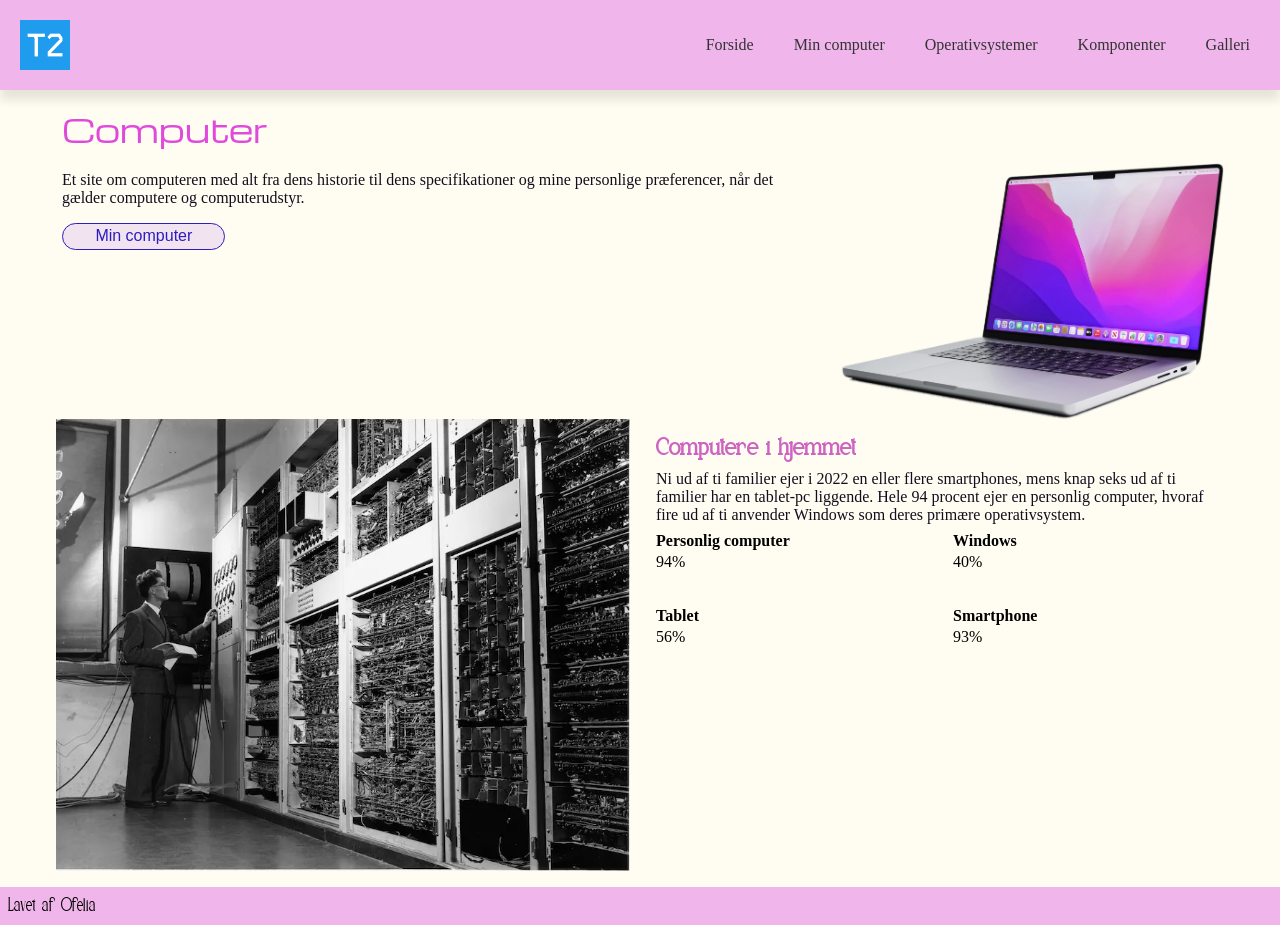
<file: index.html>
<!DOCTYPE html>
<html lang="da">

<head>
    <meta charset="UTF-8">
    <meta name="viewport" content="width=device-width, initial-scale=1.0">
    <meta name="robots" content="noindex">


    <link rel="preconnect" href="https://fonts.googleapis.com">
    <link rel="preconnect" href="https://fonts.gstatic.com" crossorigin>
    <link href="https://fonts.googleapis.com/css2?family=Michroma&display=swap" rel="stylesheet">


    <title>Forside</title>
    <link rel="stylesheet" href="stile.css">

    <link rel="stylesheet" href="layout.css">

</head>

<body>
    <header>
        <div class="logo">
            <a href="index.html">
                <img src="imgs/logo.png" alt="Logo">
            </a>

        </div>

        <nav>
            <ul class="menu">
                <li><a href="index.html">Forside</a></li>
                <li><a href="min_computer.html">Min computer</a></li>
                <li><a href="operativsystemer.html">Operativsystemer</a></li>
                <li><a href="komponenter.html">Komponenter</a></li>
                <li><a href="galleri.html">Galleri</a></li>
            </ul>
            <button class="burger">
                <span class="line"></span>
                <span class="line"></span>
                <span class="line"></span>
            </button>

        </nav>
    </header>

    <main>
        <h1>Computer</h1>
        <section class="grid_2-1">
            <div>
                <p>Et site om computeren med alt fra dens historie til dens specifikationer og mine personlige
                    præferencer, når
                    det gælder
                    computere og computerudstyr.</p>
                <a class="pclink" href="min_computer.html">Min computer</a>
            </div>
            <div>
                <img src="./imgs/computer-cutout.webp" alt="Computer-cutout">
            </div>
        </section>

        <section class="grid_1-1">
            <div>
                <h2>Computere i hjemmet</h2>
                <p>Ni ud af ti familier ejer i 2022 en eller flere smartphones, mens knap seks ud af ti familier har en
                    tablet-pc liggende.
                    Hele 94 procent ejer en personlig computer, hvoraf fire ud af ti anvender Windows som deres primære
                    operativsystem.</p>

                <dl class="grid_1-1">
                    <div>
                        <dt>Personlig computer</dt>
                        <dd>94%</dd>
                    </div>
                    <div>
                        <dt>Windows</dt>
                        <dd>40%</dd>
                    </div>
                    <div>
                        <dt>Tablet</dt>
                        <dd>56%</dd>
                    </div>
                    <div>
                        <dt>Smartphone</dt>
                        <dd>93%</dd>
                    </div>
                </dl>
            </div>
            <div class="order">
                <img src="./imgs/computer-old.webp" alt="Computer-old">
            </div>
        </section>

    </main>
    <footer>
        Lavet af Ofelia
    </footer>
    <script src="menu.js"></script>
</body>

</html>
</file>
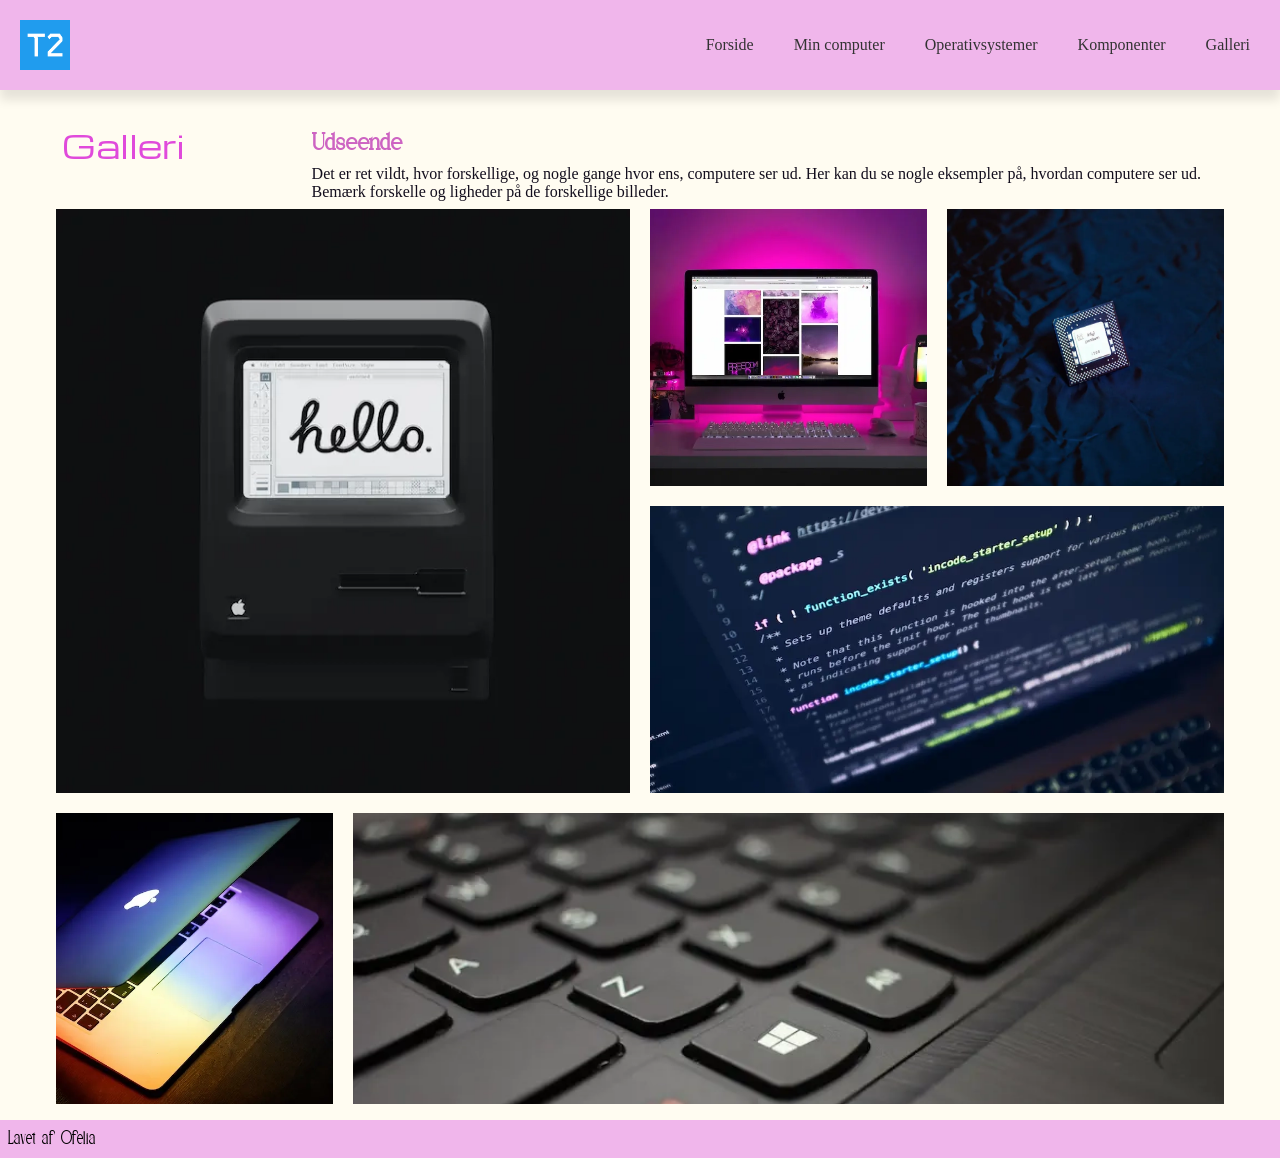
<file: galleri.html>
<!DOCTYPE html>
<html lang="da">

<head>
    <meta charset="UTF-8">
    <meta name="viewport" content="width=device-width, initial-scale=1.0">
    <meta name="robots" content="noindex">


    <link rel="preconnect" href="https://fonts.googleapis.com">
    <link rel="preconnect" href="https://fonts.gstatic.com" crossorigin>
    <link href="https://fonts.googleapis.com/css2?family=Michroma&display=swap" rel="stylesheet">

    <title>Galleri</title>
    <link rel="stylesheet" href="stile.css">

    <link rel="stylesheet" href="layout.css">
</head>

<body>
    <header>
        <div class="logo">
            <a href="index.html">
                <img src="imgs/logo.png" alt="Logo">
            </a>
        </div>
        <nav>
            <ul class="menu">
                <li><a href="index.html">Forside</a></li>
                <li><a href="min_computer.html">Min computer</a></li>
                <li><a href="operativsystemer.html">Operativsystemer</a></li>
                <li><a href="komponenter.html">Komponenter</a></li>
                <li><a href="galleri.html">Galleri</a></li>
            </ul>
            <button class="burger">
                <span class="line"></span>
                <span class="line"></span>
                <span class="line"></span>
            </button>
        </nav>
    </header>
    <main>
        <div class="grid_mitgrid">
            <div>
                <h1>Galleri</h1>
            </div>
            <div>
                <h2 id="udseende">Udseende</h2>
                <p class="udseende.p">Det er ret vildt, hvor forskellige, og nogle gange hvor ens, computere ser ud. Her
                    kan du se nogle
                    eksempler
                    på, hvordan
                    computere ser ud. Bemærk forskelle og ligheder på de forskellige billeder.</p>
            </div>
        </div>
        <div class="grid_galleri">
            <img class="img1" src="./imgs/galleri/apple-84.webp" alt="apple84">
            <img class="img2" src="./imgs/galleri/desktop-setup.webp" alt="desktop setup">
            <img class="img3" src="./imgs/galleri/intel-chip.webp" alt="intel-chip">
            <img class="img4" src="./imgs/galleri/code.webp" alt="code">
            <img class="img5" src="./imgs/galleri/macbook.webp" alt="mackbook">
            <img class="img6" src="./imgs/galleri/keyboard.webp" alt="keyboard">

        </div>


    </main>
    <footer>
        Lavet af Ofelia
    </footer>
    <script src="menu.js"></script>
    </script>
</body>

</html>
</file>
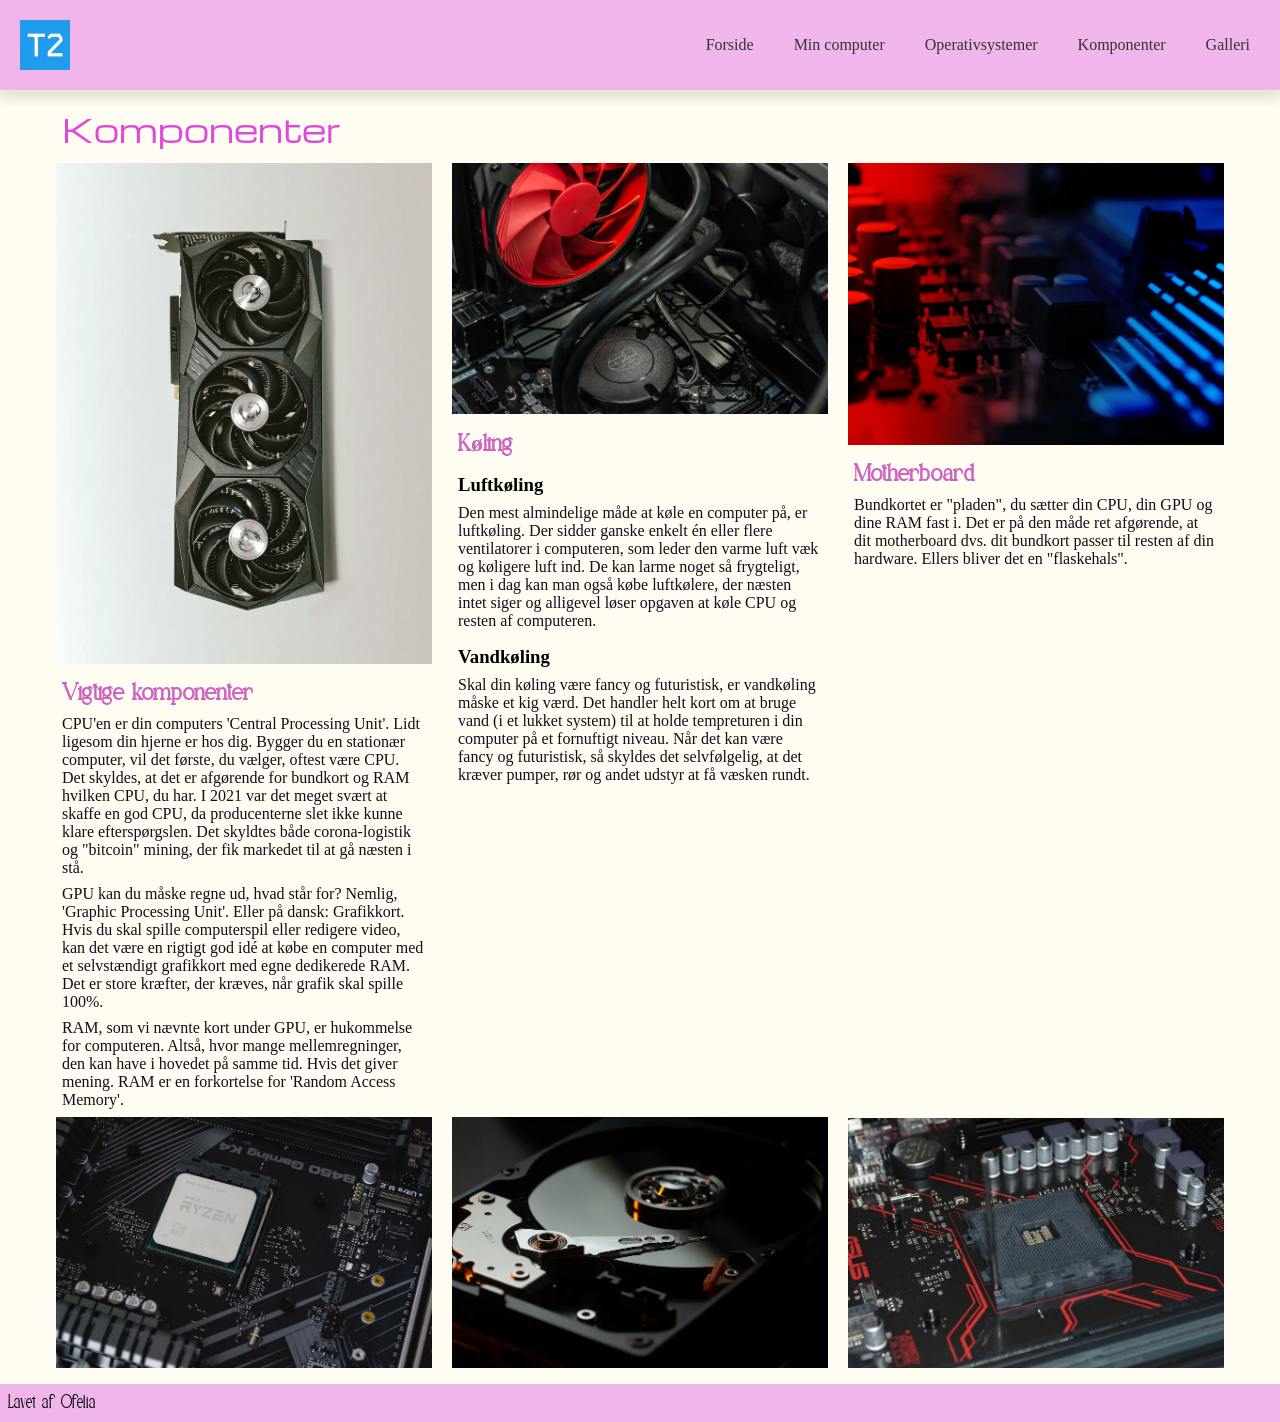
<file: komponenter.html>
<!DOCTYPE html>
<html lang="da">

<head>
    <meta charset="UTF-8">
    <meta name="viewport" content="width=device-width, initial-scale=1.0">
    <meta name="robots" content="noindex">


    <link rel="preconnect" href="https://fonts.googleapis.com">
    <link rel="preconnect" href="https://fonts.gstatic.com" crossorigin>
    <link href="https://fonts.googleapis.com/css2?family=Michroma&display=swap" rel="stylesheet">
    <title>Komponenter</title>
    <link rel="stylesheet" href="stile.css">

    <link rel="stylesheet" href="layout.css">
</head>

<body>
    <header>
        <div class="logo">
            <a href="index.html">
                <img src="imgs/logo.png" alt="Logo">
            </a>
        </div>
        <nav>
            <ul class="menu">
                <li><a href="index.html">Forside</a></li>
                <li><a href="min_computer.html">Min computer</a></li>
                <li><a href="operativsystemer.html">Operativsystemer</a></li>
                <li><a href="komponenter.html">Komponenter</a></li>
                <li><a href="galleri.html">Galleri</a></li>
            </ul>
            <button class="burger">
                <span class="line"></span>
                <span class="line"></span>
                <span class="line"></span>
            </button>
        </nav>
    </header>
    <main>
        <h1>Komponenter</h1>
        <div class="grid_1-1-1">
            <div class="flex_col">
                <div>
                    <img src="./imgs/komponenter/grafikkort.webp" alt="grafikkort">
                    <h2>Vigtige komponenter</h2>
                    <p>CPU'en er din computers 'Central Processing Unit'. Lidt ligesom din hjerne er hos dig. Bygger du
                        en stationær
                        computer,
                        vil det første, du vælger, oftest være CPU. Det skyldes, at det er afgørende for bundkort og RAM
                        hvilken
                        CPU, du har. I
                        2021 var det meget svært at skaffe en god CPU, da producenterne slet ikke kunne klare
                        efterspørgslen. Det
                        skyldtes både
                        corona-logistik og "bitcoin" mining, der fik markedet til at gå næsten i stå.</p>
                    <p>GPU kan du måske regne ud, hvad står for? Nemlig, 'Graphic Processing Unit'. Eller på dansk:
                        Grafikkort. Hvis
                        du skal
                        spille computerspil eller redigere video, kan det være en rigtigt god idé at købe en computer
                        med et
                        selvstændigt
                        grafikkort med egne dedikerede RAM. Det er store kræfter, der kræves, når grafik skal spille
                        100%.</p>
                    <p>RAM, som vi nævnte kort under GPU, er hukommelse for computeren. Altså, hvor mange
                        mellemregninger, den kan
                        have i
                        hovedet på samme tid. Hvis det giver mening. RAM er en forkortelse for 'Random Access Memory'.
                    </p>
                </div>
                <div>
                    <img src="./imgs/komponenter/processor.webp" alt="processor">
                </div>
            </div>
            <div class="flex_col">
                <div>
                    <img src="./imgs/komponenter/luft.webp" alt="luft">
                    <h2>Køling</h2>
                    <h3>Luftkøling</h3>
                    <p>Den mest almindelige måde at køle en computer på, er luftkøling. Der sidder ganske enkelt én
                        eller flere
                        ventilatorer i
                        computeren, som leder den varme luft væk og køligere luft ind. De kan larme noget så frygteligt,
                        men i dag
                        kan man også
                        købe luftkølere, der næsten intet siger og alligevel løser opgaven at køle CPU og resten af
                        computeren.</p>
                    <h3>Vandkøling</h3>
                    <p>Skal din køling være fancy og futuristisk, er vandkøling måske et kig værd. Det handler helt kort
                        om at bruge
                        vand (i et lukket system) til at holde tempreturen i din computer på et fornuftigt niveau. Når
                        det kan være
                        fancy og futuristisk, så skyldes det selvfølgelig, at det kræver pumper, rør og andet udstyr at
                        få væsken
                        rundt.</p>
                </div>
                <div>
                    <img src="./imgs/komponenter/vand.webp" alt="vand">
                </div>
            </div>
            <div class="flex_col">
                <div>
                    <img src="./imgs/komponenter/motherboard1.webp" alt="motherboard1">
                    <h2>Motherboard</h2>
                    <p>Bundkortet er "pladen", du sætter din CPU, din GPU og dine RAM fast i. Det er på den måde ret
                        afgørende, at
                        dit
                        motherboard dvs. dit bundkort passer til resten af din hardware. Ellers bliver det en
                        "flaskehals".</p>
                </div>
                <div>
                    <img src="./imgs/komponenter/motherboard2.webp" alt="motherboard2">
                </div>
            </div>
        </div>

    </main>
    <footer>
        Lavet af Ofelia
    </footer>
    <script src="menu.js"></script>
</body>

</html>
</file>
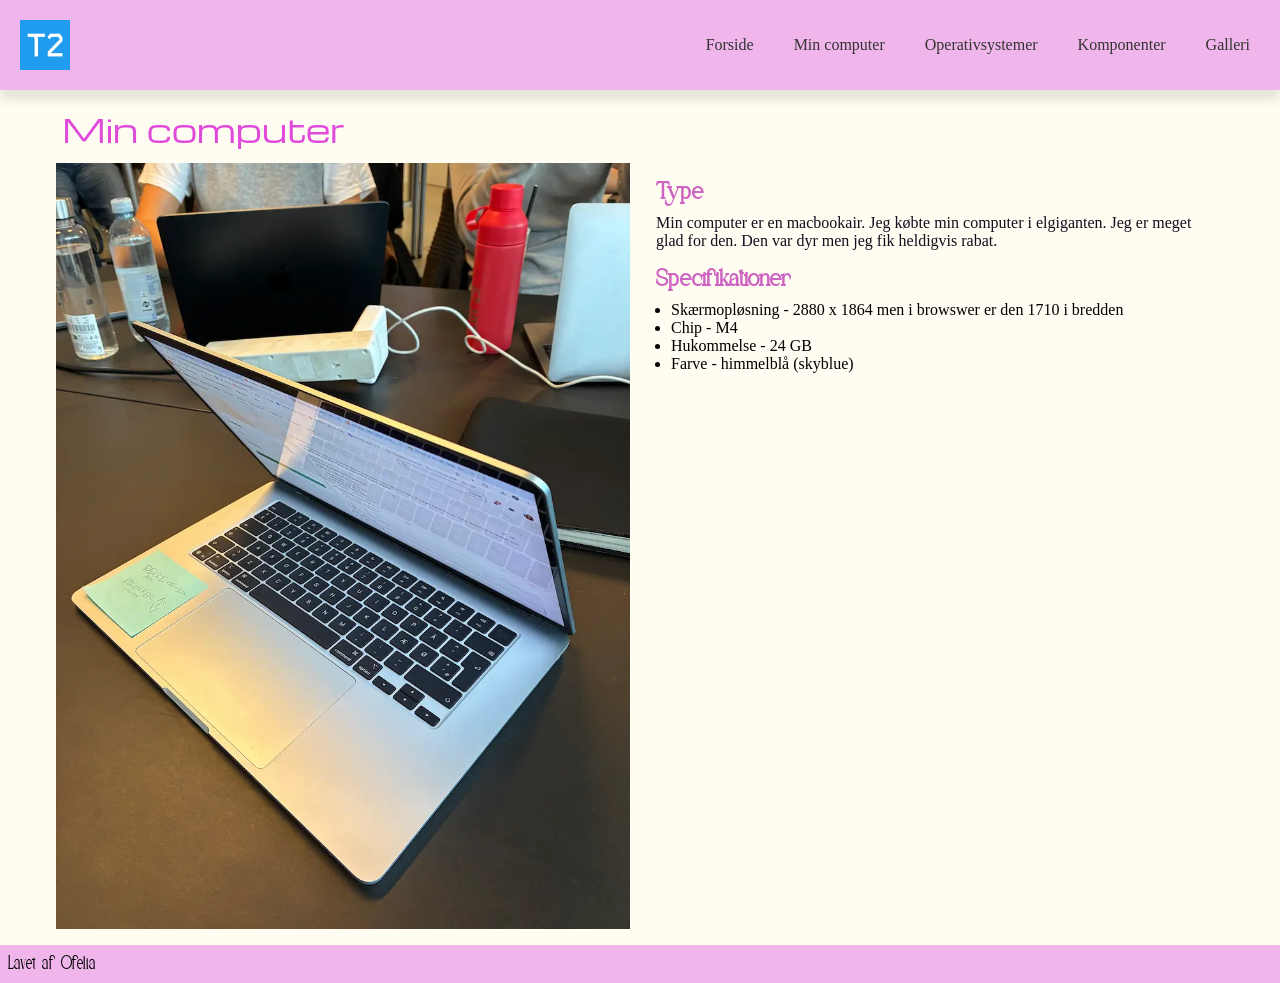
<file: min_computer.html>
<!DOCTYPE html>
<html lang="da">

<head>
    <meta charset="UTF-8">
    <meta name="viewport" content="width=device-width, initial-scale=1.0">
    <meta name="robots" content="noindex">

    <link rel="preconnect" href="https://fonts.googleapis.com">
    <link rel="preconnect" href="https://fonts.gstatic.com" crossorigin>
    <link href="https://fonts.googleapis.com/css2?family=Michroma&display=swap" rel="stylesheet">

    <title>Min computer</title>
    <link rel="stylesheet" href="stile.css">

    <link rel="stylesheet" href="layout.css">
</head>

<body>
    <header>
        <div class="logo">
            <a href="index.html">
                <img src="imgs/logo.png" alt="Logo">
            </a>
        </div>
        <nav>
            <ul class="menu">
                <li><a href="index.html">Forside</a></li>
                <li><a href="min_computer.html">Min computer</a></li>
                <li><a href="operativsystemer.html">Operativsystemer</a></li>
                <li><a href="komponenter.html">Komponenter</a></li>
                <li><a href="galleri.html">Galleri</a></li>
            </ul>
            <button class="burger">
                <span class="line"></span>
                <span class="line"></span>
                <span class="line"></span>
            </button>
        </nav>
    </header>
    <main>
        <h1>Min computer</h1>
        <div class="grid_1-1">
            <div>
                <img src="imgs/min_computer.webp" alt="min_computer">
            </div>
            <div>
                <h2>Type</h2>
                <p>Min computer er en macbookair. Jeg købte min computer i elgiganten. Jeg er meget glad for den. Den
                    var dyr men jeg fik heldigvis rabat. </p>
                <h2>Specifikationer</h2>
                <ul>
                    <li>Skærmopløsning - 2880 x 1864 men i browswer er den 1710 i bredden</li>
                    <li>Chip - M4</li>
                    <li>Hukommelse - 24 GB</li>
                    <li>Farve - himmelblå (skyblue)</li>
                </ul>
            </div>
        </div>
    </main>
    <footer>
        Lavet af Ofelia
    </footer>
    <script src="menu.js"></script>
</body>

</html>
</file>
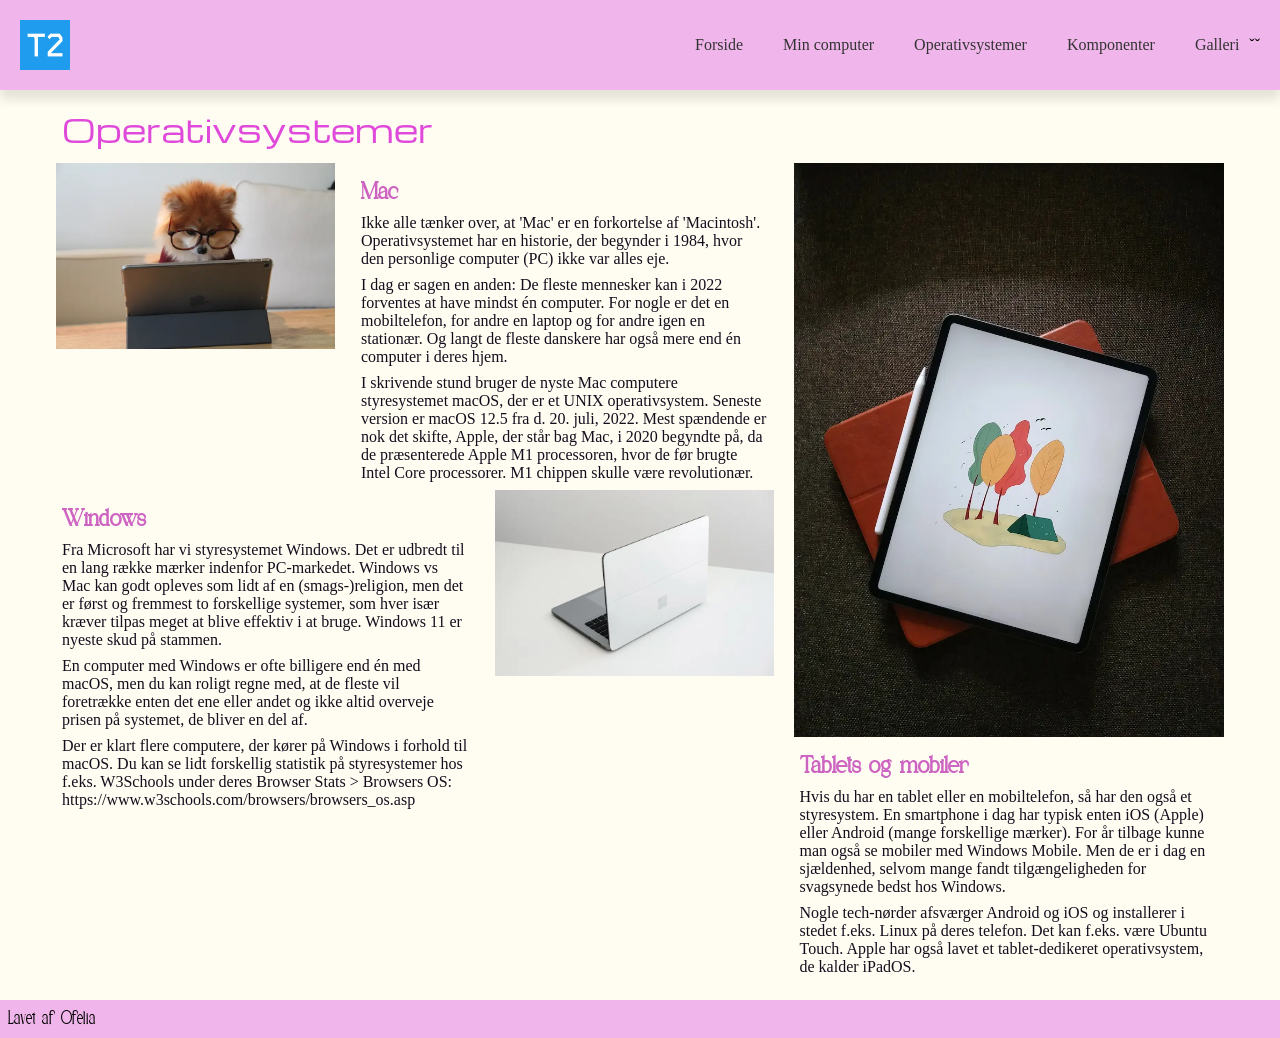
<file: operativsystemer.html>
<!DOCTYPE html>
<html lang="da">

<head>
    <meta charset="UTF-8">
    <meta name="viewport" content="width=device-width, initial-scale=1.0">
    <meta name="robots" content="noindex">


    <link rel="preconnect" href="https://fonts.googleapis.com">
    <link rel="preconnect" href="https://fonts.gstatic.com" crossorigin>
    <link href="https://fonts.googleapis.com/css2?family=Michroma&display=swap" rel="stylesheet">
    <title>Operativsystemer</title>
    <link rel="stylesheet" href="stile.css">

    <link rel="stylesheet" href="layout.css">
</head>

<body>
    <header>
        <div class="logo">
            <a href="index.html">
                <img src="imgs/logo.png" alt="Logo">
            </a>
        </div>
        <nav>
            <ul class="menu">
                <li><a href="index.html">Forside</a></li>
                <li><a href="min_computer.html">Min computer</a></li>
                <li><a href="operativsystemer.html">Operativsystemer</a></li>
                <li><a href="komponenter.html">Komponenter</a></li>
                <li><a href="galleri.html">Galleri</a></li>
            </ul>
            <button class="burger">
                <span class="line"></span>
                <span class="line"></span>
                <span class="line"></span>
            </button>ˇˇ
        </nav>
    </header>
    <main>
        <h1>Operativsystemer</h1>
        <div class="grid_5-3">
            <div>
                <div class="grid_2-3">
                    <div>
                        <img src="./imgs/mac.webp" alt="Mac">
                    </div>
                    <div>
                        <h2>Mac</h2>
                        <p>Ikke alle tænker over, at 'Mac' er en forkortelse af 'Macintosh'. Operativsystemet har en
                            historie, der
                            begynder i 1984,
                            hvor den personlige computer (PC) ikke var alles eje.</p>
                        <p>I dag er sagen en anden: De fleste mennesker kan i 2022 forventes at have mindst én computer.
                            For nogle er
                            det en
                            mobiltelefon, for andre en laptop og for andre igen en stationær. Og langt de fleste
                            danskere har også mere
                            end én
                            computer i deres hjem.</p>
                        <p>I skrivende stund bruger de nyste Mac computere styresystemet macOS, der er et UNIX
                            operativsystem. Seneste
                            version er
                            macOS 12.5 fra d. 20. juli, 2022. Mest spændende er nok det skifte, Apple, der står bag Mac,
                            i 2020 begyndte
                            på, da de
                            præsenterede Apple M1 processoren, hvor de før brugte Intel Core processorer. M1 chippen
                            skulle være
                            revolutionær.</p>
                    </div>
                </div>
                <div class="grid_3-2">
                    <div>
                        <img src="./imgs/windows.webp" alt="windows">
                    </div>
                    <div class="order">
                        <h2>Windows</h2>
                        <p>Fra Microsoft har vi styresystemet Windows. Det er udbredt til en lang række mærker indenfor
                            PC-markedet.
                            Windows vs Mac
                            kan godt opleves som lidt af en (smags-)religion, men det er først og fremmest to
                            forskellige systemer, som
                            hver især
                            kræver tilpas meget at blive effektiv i at bruge. Windows 11 er nyeste skud på stammen.</p>
                        <p>En computer med Windows er ofte billigere end én med macOS, men du kan roligt regne med, at
                            de fleste vil
                            foretrække
                            enten det ene eller andet og ikke altid overveje prisen på systemet, de bliver en del af.
                        </p>
                        <p>Der er klart flere computere, der kører på Windows i forhold til macOS. Du kan se lidt
                            forskellig statistik
                            på
                            styresystemer hos f.eks. W3Schools under deres Browser Stats > Browsers OS:
                            https://www.w3schools.com/browsers/browsers_os.asp</p>
                    </div>
                </div>
            </div>
            <div>
                <img src="./imgs/tablet.webp" alt="Tablet">
                <h2>Tablets og mobiler</h2>
                <p>Hvis du har en tablet eller en mobiltelefon, så har den også et styresystem. En smartphone i dag har
                    typisk
                    enten iOS
                    (Apple) eller Android (mange forskellige mærker). For år tilbage kunne man også se mobiler med
                    Windows
                    Mobile. Men de er
                    i dag en sjældenhed, selvom mange fandt tilgængeligheden for svagsynede bedst hos Windows.</p>
                <p>Nogle tech-nørder afsværger Android og iOS og installerer i stedet f.eks. Linux på deres telefon. Det
                    kan
                    f.eks. være
                    Ubuntu Touch. Apple har også lavet et tablet-dedikeret operativsystem, de kalder iPadOS.</p>
            </div>
        </div>



    </main>
    <footer>
        Lavet af Ofelia
    </footer>
    <script src="menu.js"></script>
</body>

</html>
</file>
<file: stile.css>
/* ******************** reset ****************** */
* {
  margin: 0;
  padding: 0;
  box-sizing: border-box;
}

img {
  width: 100%;
  height: auto;
  display: block;
}

/* ********************** fonts ************************* */

@font-face {
  font-family: "franivaregular";
  src:
    url(./fonts/franiva-webfont.woff2) format("woff2"),
    url(./fonts/franiva-webfont.woff) format("woff");
  font-weight: normal;
  font-style: normal;
}

@font-face {
  font-family: "filionregular";
  src:
    url(./fonts/filion-webfont.woff2) format("woff2"),
    url(./fonts/filion-webfont.woff) format("woff");
  font-weight: normal;
  font-style: normal;
}

/* ********************** generalt ************************* */
h1 {
  font-family: "Michroma", sans-serif;
  font-weight: 400;
  font-style: normal;
  color: #e04adb;
  font-size: 2rem;
  margin-block: 1rem 0.7rem;
  padding-inline: 6px;
}
h2 {
  font-family: "franivaregular";
  color: #cd64c2;
  padding-inline: 6px;
  margin-block: 1rem 0.5rem;
}

p {
  color: #130e1d;
  margin-block: 0.5rem 0.5rem;
  padding-inline: 6px;
}

.pclink {
  border: 1px solid;
  padding-inline: 2rem;
  padding-block: 0.2rem;
  color: rgb(45, 29, 192);
  background-color: #f2e3f1;
  font-size: 1rem;
  font-family: Arial, Helvetica, sans-serif;
  text-decoration: none;
  margin-left: 0.4rem;
  display: inline-block;
  margin-top: 0.5rem;
  border-radius: 20px;
}

h3 {
  padding-inline: 6px;
  margin-block: 1rem 0.5rem;
}

dd {
  padding-inline: 6px;
  margin-block: 0.2rem 1rem;
}
dt {
  padding-inline: 6px;
  font-weight: bold;
}

footer {
  font-family: "filionregular";
  background-color: #f0b6eb;
  padding: 0.5rem;
  font-size: 1.2rem;
}

body {
  background-color: rgb(255, 252, 241);
}

ul {
  padding-inline: 6px;
  margin-block: 0.2rem 1rem;
  margin-left: 15px;
}

#udseende {
  margin-top: 1.5rem;
}

main {
  padding-inline: 1rem;
  margin-block: 1rem;
}

/* *********************************** menu *********************************** */

/* header {
  position: sticky;
  top: 0;
  display: flex;
  justify-content: space-between;
  align-items: center;
  padding: 20px;
  background-color: #f0b6eb;
  box-shadow: 0 10px 10px rgba(0, 0, 0, 0.1);
}

.logo img {
  width: 50px;
  height: 50px;
}

.menu {
  display: flex;
  list-style: none;
  margin: 0;
  padding: 0;
  @media (width < 700px) {
    display: none;
  }
}

.menu li {
  margin-right: 20px;
}

.menu li:last-child {
  margin-right: 0;
}

.menu a {
  display: block;
  padding: 10px;
  color: #333333;
  text-decoration: none;
  transition: color 0.3s;
  text-align: end;
}

.menu a:hover {
  color: red;
}

@media (max-width: 800px) {
  .menu {
    display: none;
  }
} */

header {
  position: sticky;
  top: 0;
  display: flex;
  justify-content: space-between;
  align-items: center;
  padding: 20px;
  background-color: #f0b6eb;
  box-shadow: 0 10px 10px rgba(0, 0, 0, 0.1);

  .logo img {
    width: 50px;
    height: 50px;
  }
}

nav {
  /* Desktop */
  display: flex;
  align-items: center;

  /* Mobilsite */
  @media (width < 800px) {
    &.active .menu {
      display: block;
      background-color: #ffffff;
      position: absolute;
      top: 94px;
      left: 0;
      width: 100%;
      box-shadow: 0 10px 10px rgba(0, 0, 0, 0.1);
      z-index: 1;
    }

    &.active .menu li {
      margin: 10px 20px;
    }

    &.active .menu a {
      font-size: 24px;
    }
  }
}

.menu {
  display: flex;
  list-style: none;
  margin: 0;
  padding: 0;

  li {
    margin-right: 20px;
  }

  li:last-child {
    margin-right: 0;
  }

  a {
    display: block;
    padding: 10px;
    color: #333333;
    text-decoration: none;
    transition: color 0.3s;
    text-align: end;
    :hover {
      color: #ff0000;
    }
  }
  @media (width < 800px) {
    display: none;
  }
}

.burger {
  width: 30px;
  height: 20px;
  cursor: pointer;
  display: none;

  .line {
    display: block;
    width: 100%;
    height: 2px;
    background-color: #333333;
    margin-bottom: 5px;
    transition: 0.2s linear;
  }

  @media (width < 800px) {
    display: block;
    background-color: transparent;
    border: 0;

    &.active .line:nth-child(1) {
      transform: rotate(45deg) translate(5px, 5px);
      transition: 0.2s linear;
    }

    &.active .line:nth-child(2) {
      opacity: 0;
      transition: 0.15s linear;
    }

    &.active .line:nth-child(3) {
      transform: rotate(-45deg) translate(5px, -5px);
      transition: 0.2s linear;
    }
  }
}
</file>
<file: layout.css>
main {
  max-width: 1200px;
  margin-inline: auto;
}

/* **************************** min computer **************************** */

.grid_1-1 {
  @media (width > 800px) {
    display: grid;
    grid-template-columns: 1fr 1fr;
    gap: 20px;
    .order {
      order: -1;
    }
  }
}

/* ******************************* index ******************************** */

.grid_2-1 {
  @media (width > 800px) {
    display: grid;
    grid-template-columns: 2fr 1fr;
    gap: 20px;
  }
}

/* **************************** Operativsystemer **************************** */

.grid_5-3 {
  @media (width > 800px) {
    display: grid;
    grid-template-columns: 5fr 3fr;
    gap: 20px;
  }
}

.grid_2-3 {
  @media (width > 800px) {
    display: grid;
    grid-template-columns: 2fr 3fr;
    gap: 20px;
  }
}

.grid_3-2 {
  @media (width > 800px) {
    display: grid;
    grid-template-columns: 3fr 2fr;
    .order {
      order: -1;
    }
    gap: 20px;
  }
}

/* **************************** Galleri **************************** */

.grid_galleri {
  display: grid;
  grid-template-columns: 1fr 1fr;
  gap: 20px;
}

.img1 {
  grid-column: 1/-1;
}

.img2 {
  grid-column: 1;
  grid-row: 2;
}

.img3 {
  grid-column: 2;
  grid-row: 2;
}

.img4 {
  grid-column: 1 / -1;
}

.img5 {
  grid-column: 1 / -1;
}

.img6 {
  grid-column: 1 / -1;
}

.grid_galleri {
  @media (width > 800px) {
    display: grid;
    grid-template-columns: 1fr 1fr 1fr 1fr;
    gap: 20px;

    img {
      align-self: stretch;
      object-fit: cover;
    }

    .img1 {
      grid-column: 1 / 3;
      grid-row: 1 / 3;
    }

    .img2 {
      grid-column: 3 /4;
      grid-row: 1;
    }

    .img3 {
      grid-column: 4 / 5;
      grid-row: 1;
    }

    .img4 {
      grid-column: 3 / 5;
      grid-row: 2 / 3;
    }

    .img5 {
      grid-column: 1 / 2;
      grid-row: 3 / 4;
    }

    .img6 {
      grid-column: 2 / 5;
      grid-row: 3 / 4;
    }

    .udseende.p {
      max-width: 65ch;
    }
  }
}

/* **************************** min egen titel grid **************************** */

.grid_mitgrid {
  @media (width > 800px) {
    display: grid;
    grid-template-columns: 1fr 4fr;
    gap: 20px;
  }
}

/* **************************** komponenter **************************** */

.grid_1-1-1 {
  @media (width > 800px) {
    display: grid;
    grid-template-columns: 1fr 1fr 1fr;
    gap: 20px;

    .flex_col {
      display: flex;
      flex-direction: column;
      :last-child {
        margin-top: auto;
      }
    }
  }
}
</file>
